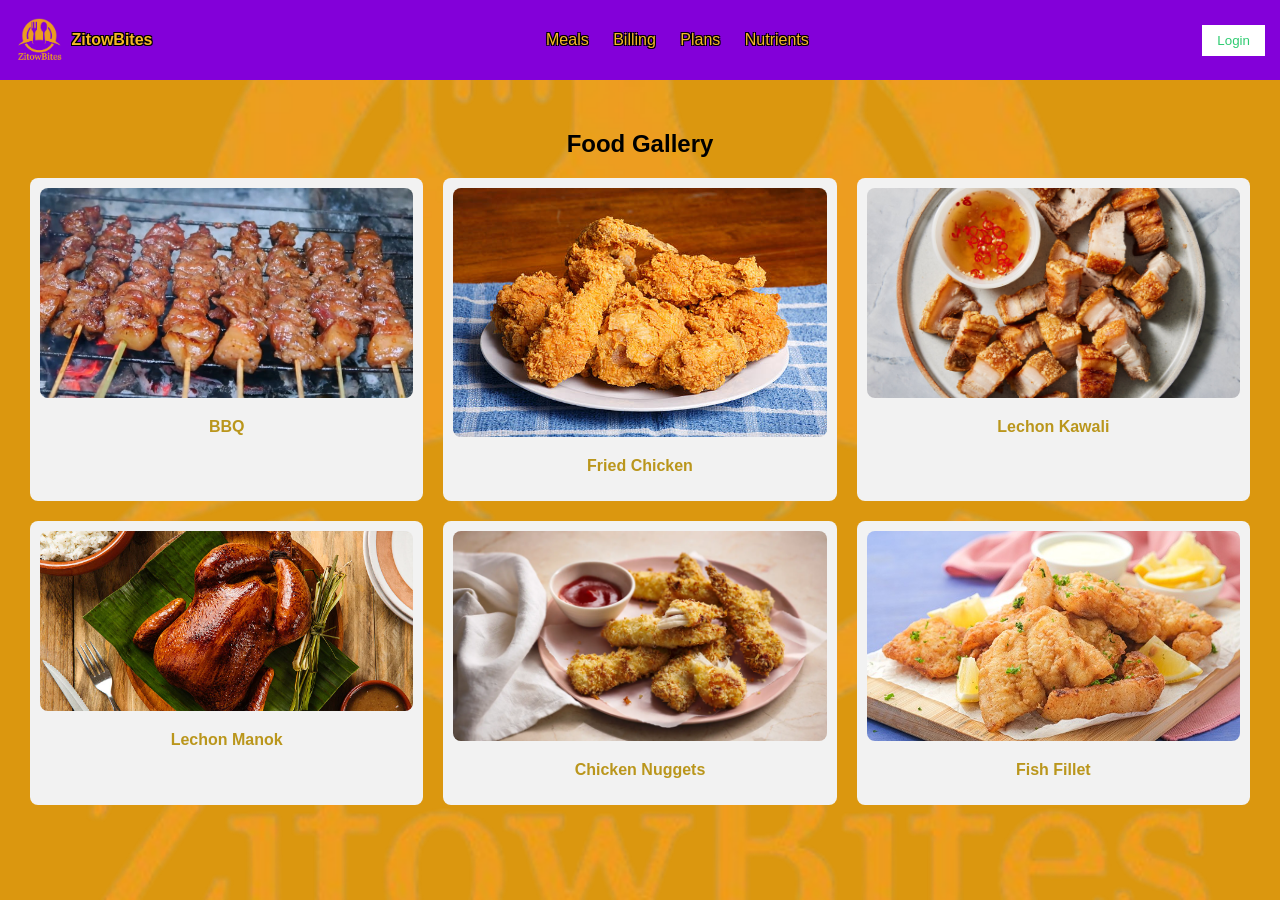
<file: FRESHBITEPREP/index.html>
<!DOCTYPE html>
<html lang="en">
<head>
<meta charset="UTF-8">
<meta name="viewport" content="width=device-width, initial-scale=1.0">
<title>ZitowBites</title>
<link rel="stylesheet" href="FRESHBITEPREP.css">
</head>

<body>

<header>

<a class="brand" href="index.html">
<img src="ZitowBitesTransparent.png" class="logo">
ZitowBites
</a>

<nav>
<a href="MEALS.html">Meals</a>
<a href="BILLINGS.html">Billing</a>
<a href="PLANS.html">Plans</a>
<a href="NUTRIENTS.html">Nutrients</a>
</nav>

<button onclick="openLogin()">Login</button>

</header>


<section class="gallery">
<h2>Food Gallery</h2>

<div class="foods">

<div class="card">
<img src="bbq.webp">
<p>BBQ</p>
</div>

<div class="card">
<img src="CHICKEN.jpg">
<p>Fried Chicken</p>
</div>

<div class="card">
<img src="LECHONKAWALI.jpg">
<p>Lechon Kawali</p>
</div>

<div class="card">
<img src="LECHONMANOK.webp">
<p>Lechon Manok</p>
</div>

<div class="card">
<img src="CHICKENNUGGETS.webp">
<p>Chicken Nuggets</p>
</div>

<div class="card">
<img src="FISH FILLET.jpg">
<p>Fish Fillet</p>
</div>

</div>
</section>


<div id="loginDrawer" class="drawer">

<span class="close" onclick="closeLogin()">✖</span>

<h2>Login</h2>

<input type="text" placeholder="Username">
<input type="password" placeholder="Password">

<button class="loginBtn" onclick="login()">Login</button>

</div>


<script>

function openLogin(){
document.getElementById("loginDrawer").style.right = "0";
}

function closeLogin(){
document.getElementById("loginDrawer").style.right = "-350px";
}

function login(){
alert("Successfully Logged In!");
}

</script>

</body>
</html>
</file>
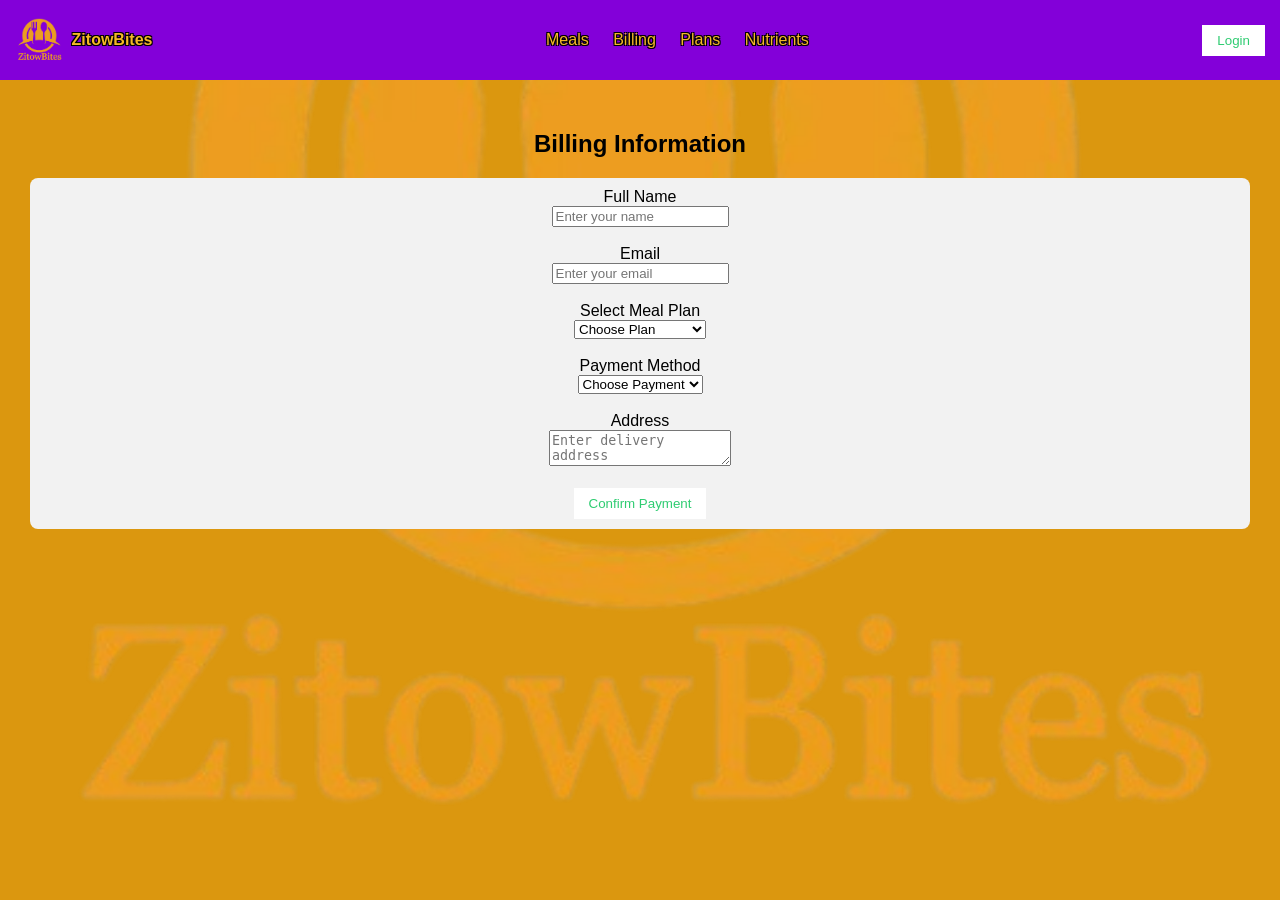
<file: FRESHBITEPREP/BILLINGS.html>
<!DOCTYPE html>
<html lang="en">
<head>
<meta charset="UTF-8">
<meta name="viewport" content="width=device-width, initial-scale=1.0">
<title>ZitowBites - Billing</title>
<link rel="stylesheet" href="FRESHBITEPREP.css">
</head>

<body>

<header>

<a class="brand" href="index.html">
<img src="ZitowBitesTransparent.png" class="logo">
ZitowBites
</a>

<nav>
<a href="MEALS.html">Meals</a>
<a href="BILLINGS.html">Billing</a>
<a href="PLANS.html">Plans</a>
<a href="NUTRIENTS.html">Nutrients</a>
</nav>

<button onclick="openLogin()">Login</button>

</header>


<section class="gallery">

<h2>Billing Information</h2>

<div class="card">

<form>

<label>Full Name</label><br>
<input type="text" placeholder="Enter your name" required><br><br>

<label>Email</label><br>
<input type="email" placeholder="Enter your email" required><br><br>

<label>Select Meal Plan</label><br>
<select required>
<option value="">Choose Plan</option>
<option>Weekly Meal Plan</option>
<option>Monthly Meal Plan</option>
<option>Custom Meal Plan</option>
</select><br><br>

<label>Payment Method</label><br>
<select required>
<option value="">Choose Payment</option>
<option>Cash on Delivery</option>
<option>GCash</option>
<option>Credit Card</option>
</select><br><br>

<label>Address</label><br>
<textarea placeholder="Enter delivery address"></textarea><br><br>

<button type="submit">Confirm Payment</button>

</form>

</div>

</section>


<div id="loginDrawer" class="drawer">

<span class="close" onclick="closeLogin()">✖</span>

<h2>Login</h2>

<input type="text" placeholder="Username">
<input type="password" placeholder="Password">

<button class="loginBtn" onclick="login()">Login</button>

</div>


<script>

function openLogin(){
document.getElementById("loginDrawer").style.right = "0";
}

function closeLogin(){
document.getElementById("loginDrawer").style.right = "-350px";
}

function login(){
alert("Successfully Logged In!");
}

</script>

</body>
</html>
</file>
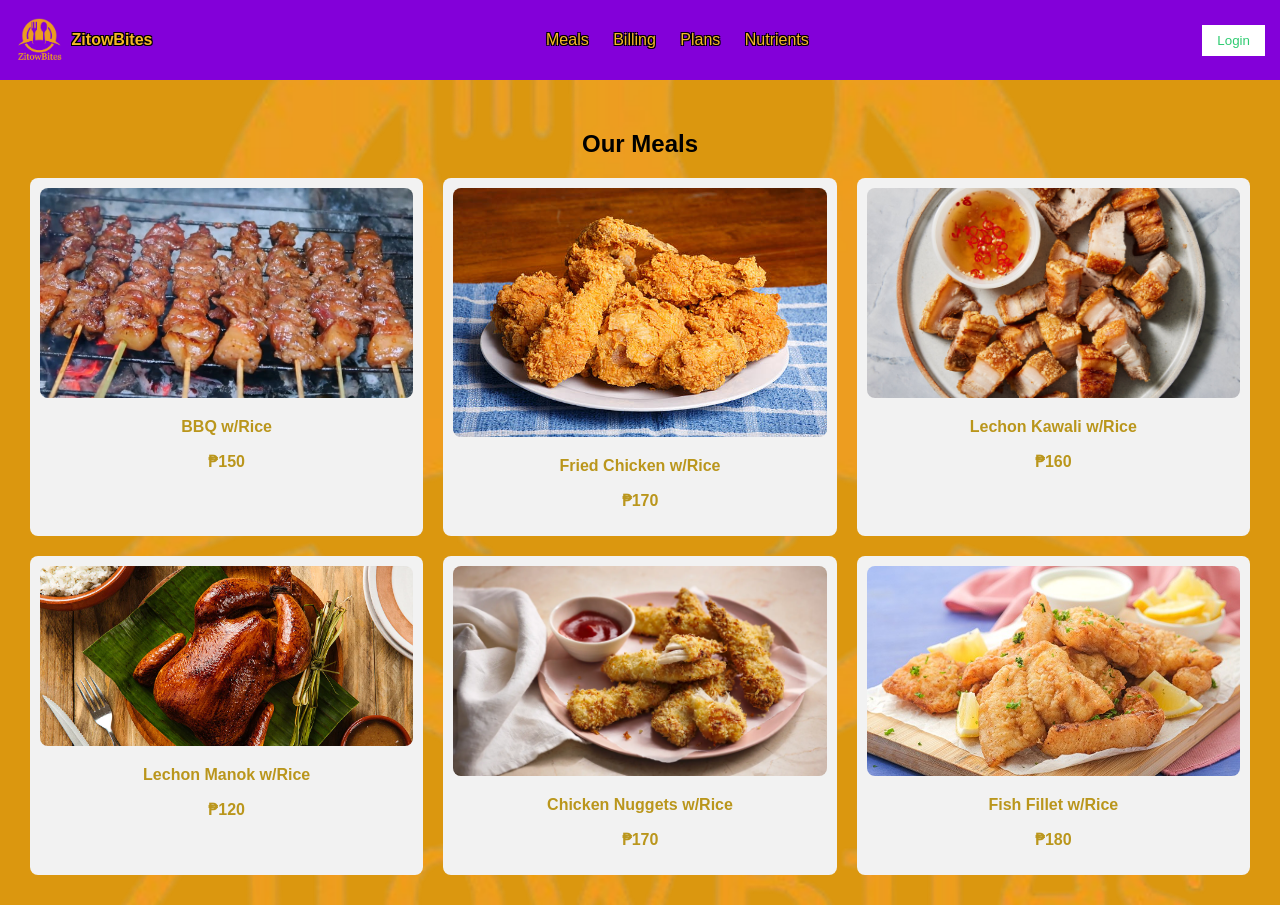
<file: FRESHBITEPREP/MEALS.html>
<!DOCTYPE html>
<html lang="en">
<head>
<meta charset="UTF-8">
<meta name="viewport" content="width=device-width, initial-scale=1.0">
<title>ZitowBites - Meals</title>
<link rel="stylesheet" href="FRESHBITEPREP.css">
</head>

<body>

<header>

<a class="brand" href="index.html.html">
<img src="ZitowBitesTransparent.png" class="logo">
ZitowBites
</a>

<nav>
<a href="MEALS.html">Meals</a>
<a href="BILLINGS.html">Billing</a>
<a href="PLANS.html">Plans</a>
<a href="NUTRIENTS.html">Nutrients</a>
</nav>

<button onclick="openLogin()">Login</button>

</header>


<section class="gallery">
<h2>Our Meals</h2>

<div class="foods">

<div class="card">
<img src="bbq.webp">
<p>BBQ w/Rice</p>
<p>₱150</p>
</div>

<div class="card">
<img src="CHICKEN.jpg">
<p>Fried Chicken w/Rice</p>
<p>₱170</p>
</div>

<div class="card">
<img src="LECHONKAWALI.jpg">
<p>Lechon Kawali w/Rice</p>
<p>₱160</p>
</div>

<div class="card">
<img src="LECHONMANOK.webp">
<p>Lechon Manok w/Rice</p>
<p>₱120</p>
</div>

<div class="card">
<img src="CHICKENNUGGETS.webp">
<p>Chicken Nuggets w/Rice</p>
<p>₱170</p>
</div>

<div class="card">
<img src="FISH FILLET.jpg">
<p>Fish Fillet w/Rice</p>
<p>₱180</p>
</div>

</div>
</section>


<div id="loginDrawer" class="drawer">

<span class="close" onclick="closeLogin()">✖</span>

<h2>Login</h2>

<input type="text" placeholder="Username">
<input type="password" placeholder="Password">

<button class="loginBtn" onclick="login()">Login</button>

</div>


<script>

function openLogin(){
document.getElementById("loginDrawer").style.right = "0";
}

function closeLogin(){
document.getElementById("loginDrawer").style.right = "-350px";
}

function login(){
alert("Successfully Logged In!");
}

</script>

</body>
</html>
</file>
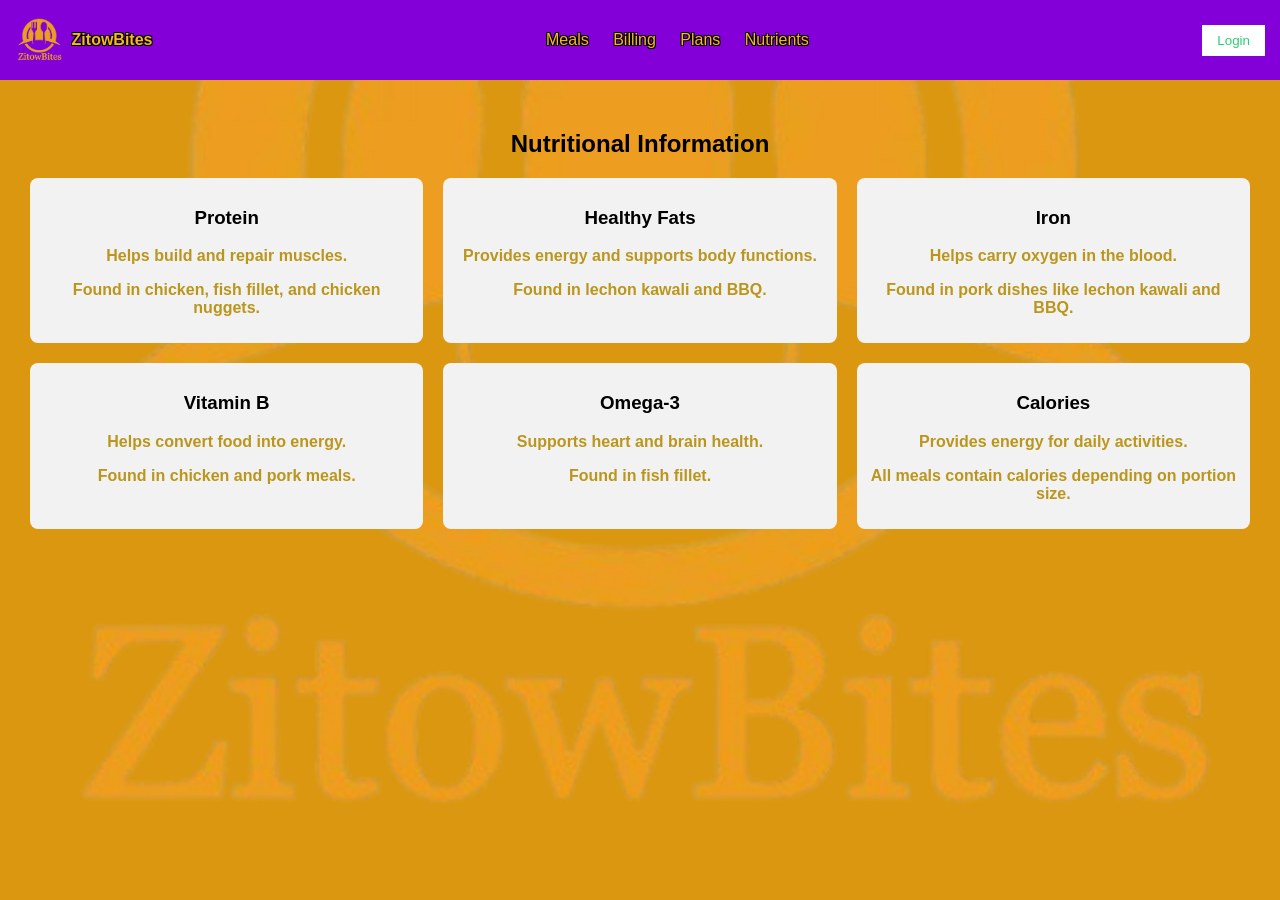
<file: FRESHBITEPREP/NUTRIENTS.html>
<!DOCTYPE html>
<html lang="en">
<head>
<meta charset="UTF-8">
<meta name="viewport" content="width=device-width, initial-scale=1.0">
<title>ZitowBites - Nutrients</title>
<link rel="stylesheet" href="FRESHBITEPREP.css">
</head>

<body>

<header>

<a class="brand" href="index.html">
<img src="ZitowBitesTransparent.png" class="logo">
ZitowBites
</a>

<nav>
<a href="MEALS.html">Meals</a>
<a href="BILLINGS.html">Billing</a>
<a href="PLANS.html">Plans</a>
<a href="NUTRIENTS.html">Nutrients</a>
</nav>

<button onclick="openLogin()">Login</button>

</header>


<section class="gallery">

<h2>Nutritional Information</h2>

<div class="foods">

<div class="card">
<h3>Protein</h3>
<p>Helps build and repair muscles.</p>
<p>Found in chicken, fish fillet, and chicken nuggets.</p>
</div>

<div class="card">
<h3>Healthy Fats</h3>
<p>Provides energy and supports body functions.</p>
<p>Found in lechon kawali and BBQ.</p>
</div>

<div class="card">
<h3>Iron</h3>
<p>Helps carry oxygen in the blood.</p>
<p>Found in pork dishes like lechon kawali and BBQ.</p>
</div>

<div class="card">
<h3>Vitamin B</h3>
<p>Helps convert food into energy.</p>
<p>Found in chicken and pork meals.</p>
</div>

<div class="card">
<h3>Omega-3</h3>
<p>Supports heart and brain health.</p>
<p>Found in fish fillet.</p>
</div>

<div class="card">
<h3>Calories</h3>
<p>Provides energy for daily activities.</p>
<p>All meals contain calories depending on portion size.</p>
</div>

</div>

</section>


<div id="loginDrawer" class="drawer">

<span class="close" onclick="closeLogin()">✖</span>

<h2>Login</h2>

<input type="text" placeholder="Username">
<input type="password" placeholder="Password">

<button class="loginBtn" onclick="login()">Login</button>

</div>


<script>

function openLogin(){
document.getElementById("loginDrawer").style.right = "0";
}

function closeLogin(){
document.getElementById("loginDrawer").style.right = "-350px";
}

function login(){
alert("Successfully Logged In!");
}

</script>

</body>
</html>
</file>
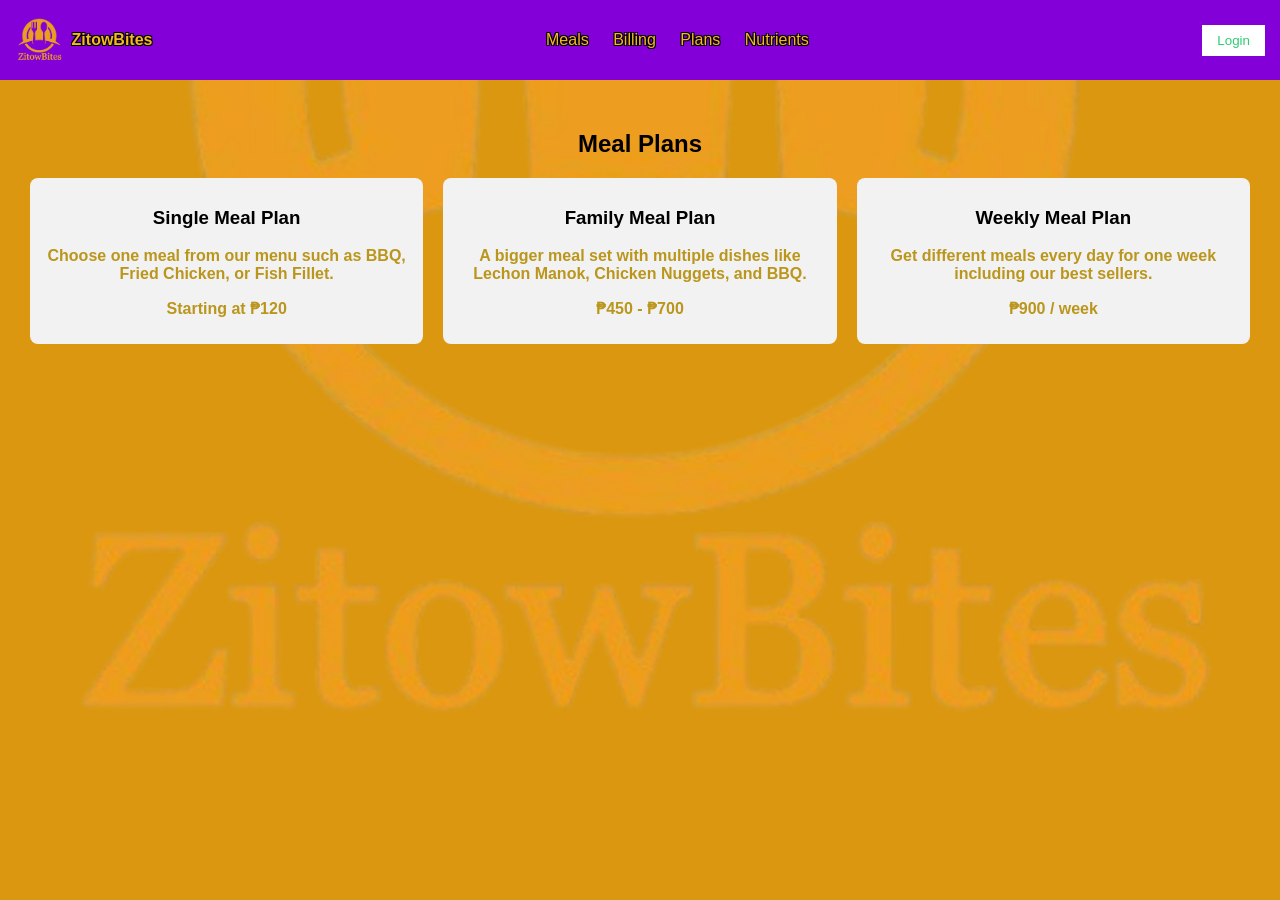
<file: FRESHBITEPREP/PLANS.html>
<!DOCTYPE html>
<html lang="en">
<head>
<meta charset="UTF-8">
<meta name="viewport" content="width=device-width, initial-scale=1.0">
<title>ZitowBites - Plans</title>
<link rel="stylesheet" href="FRESHBITEPREP.css">
</head>

<body>

<header>

<a class="brand" href="index.html">
<img src="ZitowBitesTransparent.png" class="logo">
ZitowBites
</a>

<nav>
<a href="MEALS.html">Meals</a>
<a href="BILLINGS.html">Billing</a>
<a href="PLANS.html">Plans</a>
<a href="NUTRIENTS.html">Nutrients</a>
</nav>

<button onclick="openLogin()">Login</button>

</header>


<section class="gallery">

<h2>Meal Plans</h2>

<div class="foods">

<div class="card">
<h3>Single Meal Plan</h3>
<p>Choose one meal from our menu such as BBQ, Fried Chicken, or Fish Fillet.</p>
<p><strong>Starting at ₱120</strong></p>
</div>

<div class="card">
<h3>Family Meal Plan</h3>
<p>A bigger meal set with multiple dishes like Lechon Manok, Chicken Nuggets, and BBQ.</p>
<p><strong>₱450 - ₱700</strong></p>
</div>

<div class="card">
<h3>Weekly Meal Plan</h3>
<p>Get different meals every day for one week including our best sellers.</p>
<p><strong>₱900 / week</strong></p>
</div>

</div>

</section>


<div id="loginDrawer" class="drawer">

<span class="close" onclick="closeLogin()">✖</span>

<h2>Login</h2>

<input type="text" placeholder="Username">
<input type="password" placeholder="Password">

<button class="loginBtn" onclick="login()">Login</button>

</div>


<script>

function openLogin(){
document.getElementById("loginDrawer").style.right = "0";
}

function closeLogin(){
document.getElementById("loginDrawer").style.right = "-350px";
}

function login(){
alert("Successfully Logged In!");
}

</script>

</body>
</html>
</file>
<file: FRESHBITEPREP/FRESHBITEPREP.css>
body{
    font-family: Arial;
    margin:0;
    background-color: #DB970F;
	background-image: url("ZitowBitesTransparent.png");
    background-repeat: no-repeat;
    background-size: cover;
    background-position: center;
}

/* HEADER */

header{
    display:flex;
    justify-content:space-between;
    align-items:center;
    padding:15px;
    background:#8300D9;
}

.brand{
    display:flex;
    align-items:center;
    gap:8px;
    text-decoration:none;
    color:#F5B727;
    font-weight:bold;

    text-shadow:
    -1px -1px 0 #000,
     1px -1px 0 #000,
    -1px  1px 0 #000,
     1px  1px 0 #000;
}

.logo{
    height:50px;
}

nav a{
    margin:0 10px;
    text-decoration:none;
    color:#F5B727;

    text-shadow:
    -1px -1px 0 #000,
     1px -1px 0 #000,
    -1px  1px 0 #000,
     1px  1px 0 #000;
}

button{
    padding:8px 15px;
    border:none;
    background:white;
    color:#2ecc71;
    cursor:pointer;
}

/* GALLERY */

.gallery{
    padding:30px;
}

.gallery h2{
    text-align:center;
}

/* 3 pictures per row */

.foods{
    display:grid;
    grid-template-columns:repeat(3, 1fr);
    gap:20px;
    margin-top:20px;
}

.card{
    background:#f2f2f2;
    border-radius:8px;
    padding:10px;
    text-align:center;
}

.card img{
    width:100%;
    border-radius:8px;
}

.card p{
    color:#BA961C;
    font-weight:bold;
}

/* LOGIN DRAWER */

.drawer{
    position:fixed;
    top:0;
    right:-350px;
    width:300px;
    height:100%;
    background:white;
    box-shadow:-2px 0 5px rgba(0,0,0,0.3);
    padding:20px;
    transition:0.3s;
}

.drawer input{
    width:100%;
    margin:10px 0;
    padding:8px;
}

.loginBtn{
    width:100%;
    background:#2ecc71;
    color:white;
}

.close{
    float:right;
    cursor:pointer;
}
</file>
